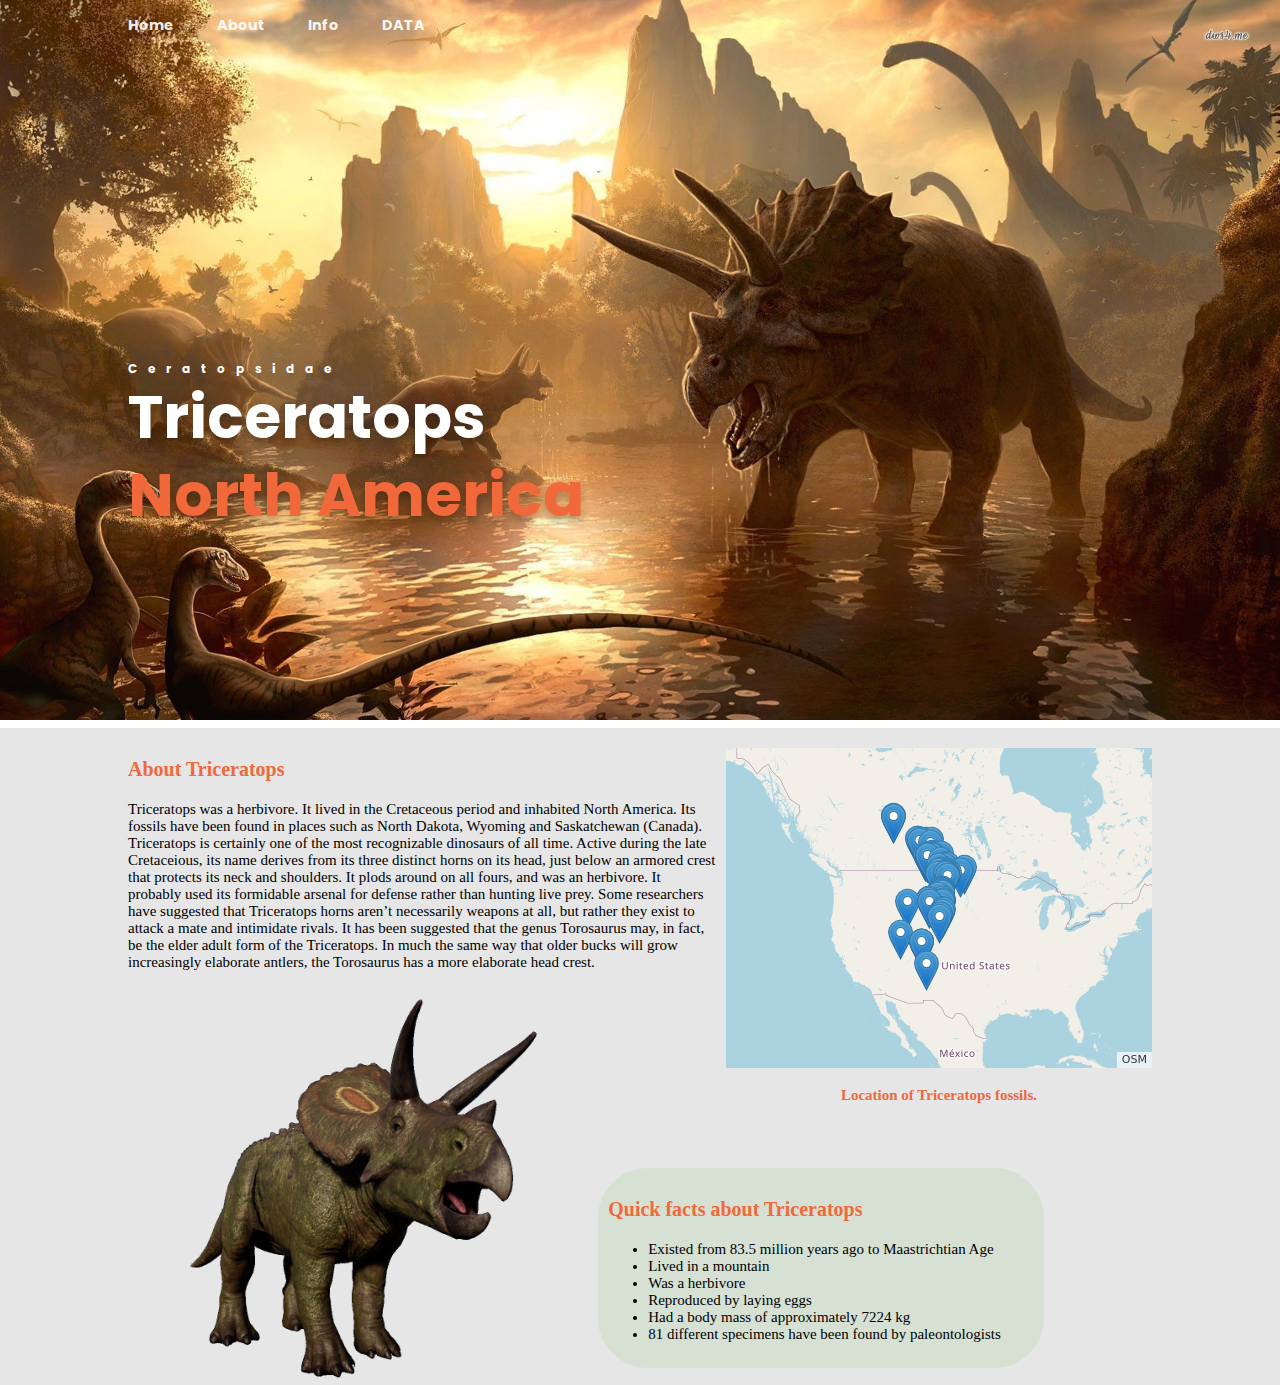
<file: ceratops.html>
<!DOCTYPE html>
<html lang="en">
<head>
    <meta charset="UTF-8">
    <meta name="viewport" content="width=device-width, initial-scale=1.0">
    <title>Document</title>
    <link rel="stylesheet" href="./style/styledesc.css">
</head>
<body>
    <header>
        <nav>
            <a href="index.html">Home</a>
            <a href="about.html">About</a>
            <a href="info.html">Info</a>
            <a href="data.html">DATA</a>
        </nav>
    </header> 
    <div class="item">
        <img src="./images/Ceratops.jpg">
        <div class="content">
            <div class="name">Ceratopsidae</div>
            <div class="family">Triceratops</div>
            <div class="location">North America</div>
        </div>
    </div>
    <div class="container">
        <div class="left-container">
            <h3>About Triceratops</h3>
            <p>Triceratops was a herbivore. It lived in the Cretaceous period and inhabited North America. Its fossils have been found in places such as North Dakota, Wyoming and Saskatchewan (Canada).

                Triceratops is certainly one of the most recognizable dinosaurs of all time. Active during the late Cretaceious, its name derives from its three distinct horns on its head, just below an armored crest that protects its neck and shoulders. It plods around on all fours, and was an herbivore. It probably used its formidable arsenal for defense rather than hunting live prey.
                
                Some researchers have suggested that Triceratops horns aren’t necessarily weapons at all, but rather they exist to attack a mate and intimidate rivals. It has been suggested that the genus Torosaurus may, in fact, be the elder adult form of the Triceratops. In much the same way that older bucks will grow increasingly elaborate antlers, the Torosaurus has a more elaborate head crest.</p>
            <img class="image" width="60%" height="auto" src="./images/ceratopsdes.png">
        </div>
        <div class="right-container">
            <img src="./images/map2.png">
            <p>Location of Triceratops fossils.</p>
            <div class="facts">
                <h3>Quick facts about Triceratops</h3>
            <ul>
                <li>Existed from 83.5 million years ago to Maastrichtian Age</li>
                <li>Lived in a mountain</li> 
                <li>Was a herbivore</li>
                <li>Reproduced by laying eggs</li>  
                <li>Had a body mass of approximately 7224 kg</li> 
                <li>81 different specimens have been found by paleontologists</li>
            </ul>
            </div>
        </div>
    </div>
</body>
</html>
</file>
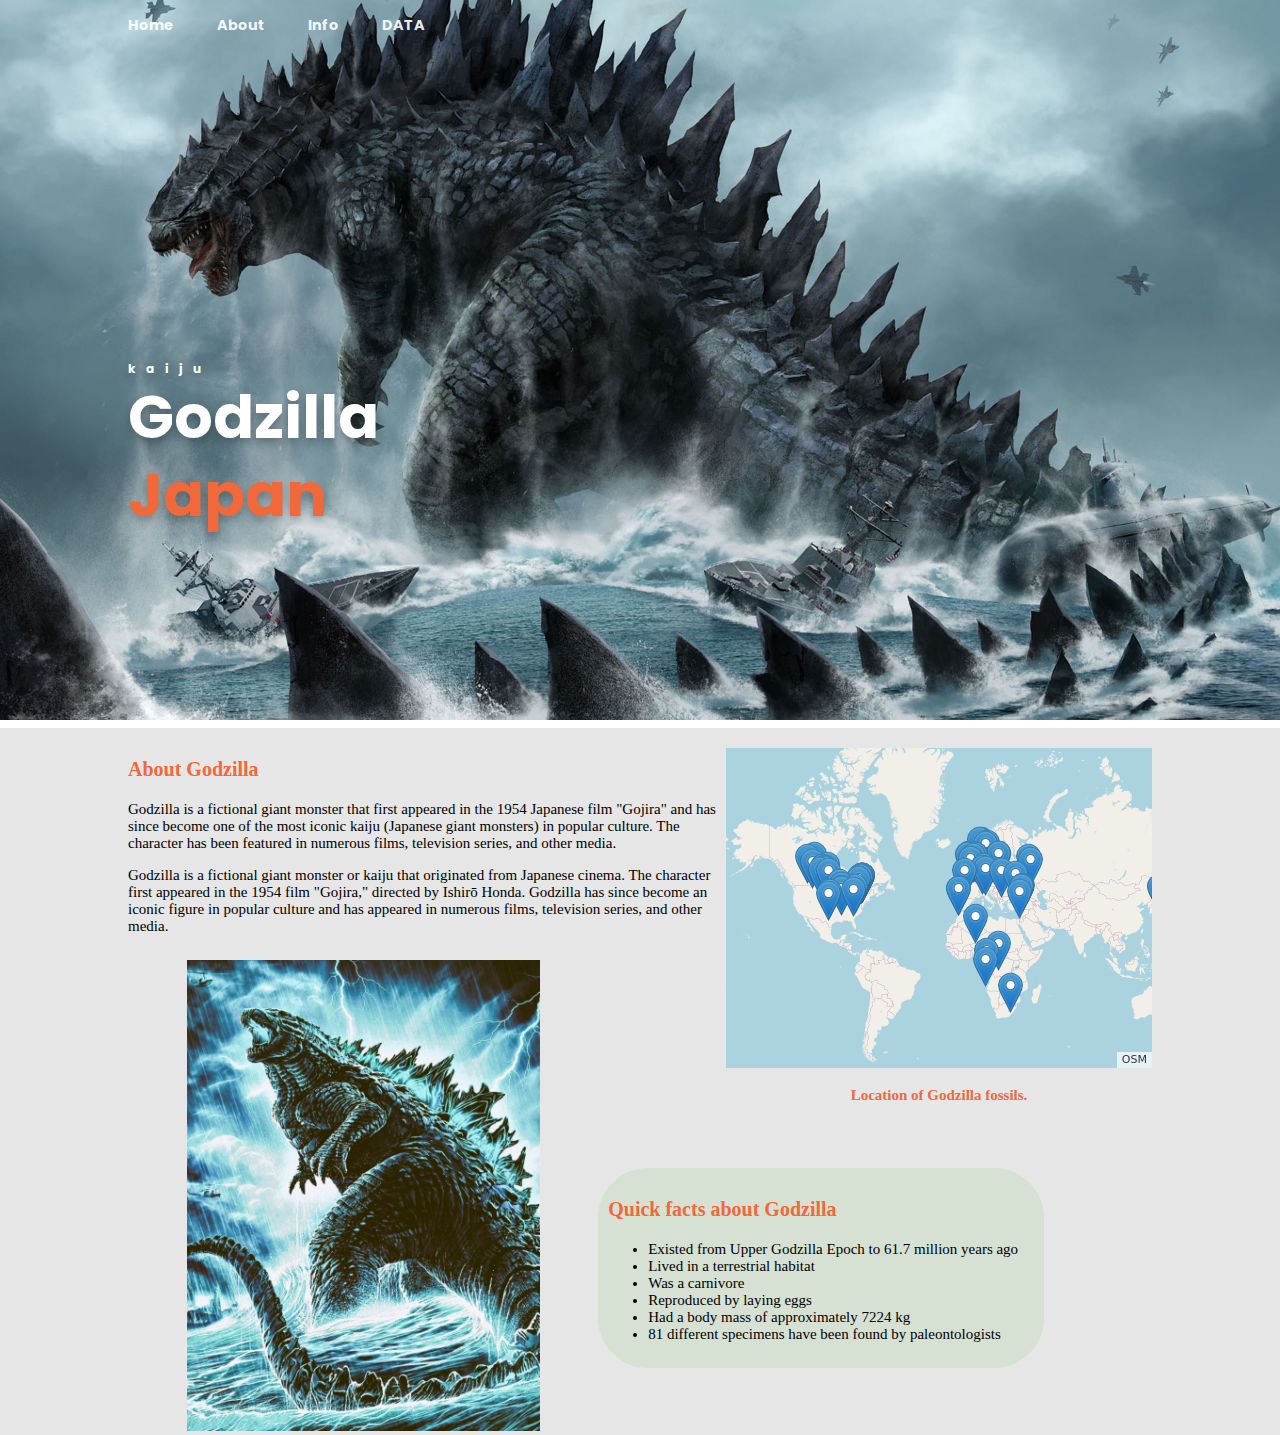
<file: godzilla.html>
<!DOCTYPE html>
<html lang="en">
<head>
    <meta charset="UTF-8">
    <meta name="viewport" content="width=device-width, initial-scale=1.0">
    <title>Document</title>
    <link rel="stylesheet" href="./style/styledesc.css">
</head>
<body>
    <header>
        <nav>
            <a href="index.html">Home</a>
            <a href="about.html">About</a>
            <a href="info.html">Info</a>
            <a href="data.html">DATA</a>
        </nav>
    </header> 
    <div class="item">
        <img src="./images/godzilla.jpg">
        <div class="content">
            <div class="name">kaiju</div>
            <div class="family">Godzilla</div>
            <div class="location">Japan</div>
        </div>
    </div>
    <div class="container">
        <div class="left-container">
            <h3>About Godzilla</h3>
            <p>Godzilla is a fictional giant monster that first appeared in the 1954 Japanese film "Gojira" and has since become one of the most iconic kaiju (Japanese giant monsters) in popular culture. The character has been featured in numerous films, television series, and other media.</p>
            <p>Godzilla is a fictional giant monster or kaiju that originated from Japanese cinema. The character first appeared in the 1954 film "Gojira," directed by Ishirō Honda. Godzilla has since become an iconic figure in popular culture and has appeared in numerous films, television series, and other media.</p>
            <img class="image" width="60%" height="auto" src="./images/godzillades.jpg">
        </div>
        <div class="right-container">
            <img src="./images/map3.png">
            <p>Location of Godzilla fossils.</p>
            <div class="facts">
                <h3>Quick facts about Godzilla</h3>
            <ul>
                <li>Existed from Upper Godzilla Epoch to 61.7 million years ago</li>
                <li>Lived in a terrestrial habitat</li> 
                <li>Was a carnivore</li>
                <li>Reproduced by laying eggs</li>  
                <li>Had a body mass of approximately 7224 kg</li> 
                <li>81 different specimens have been found by paleontologists</li>
            </ul>
            </div>
        </div>
    </div>
</body>
</html>
</file>
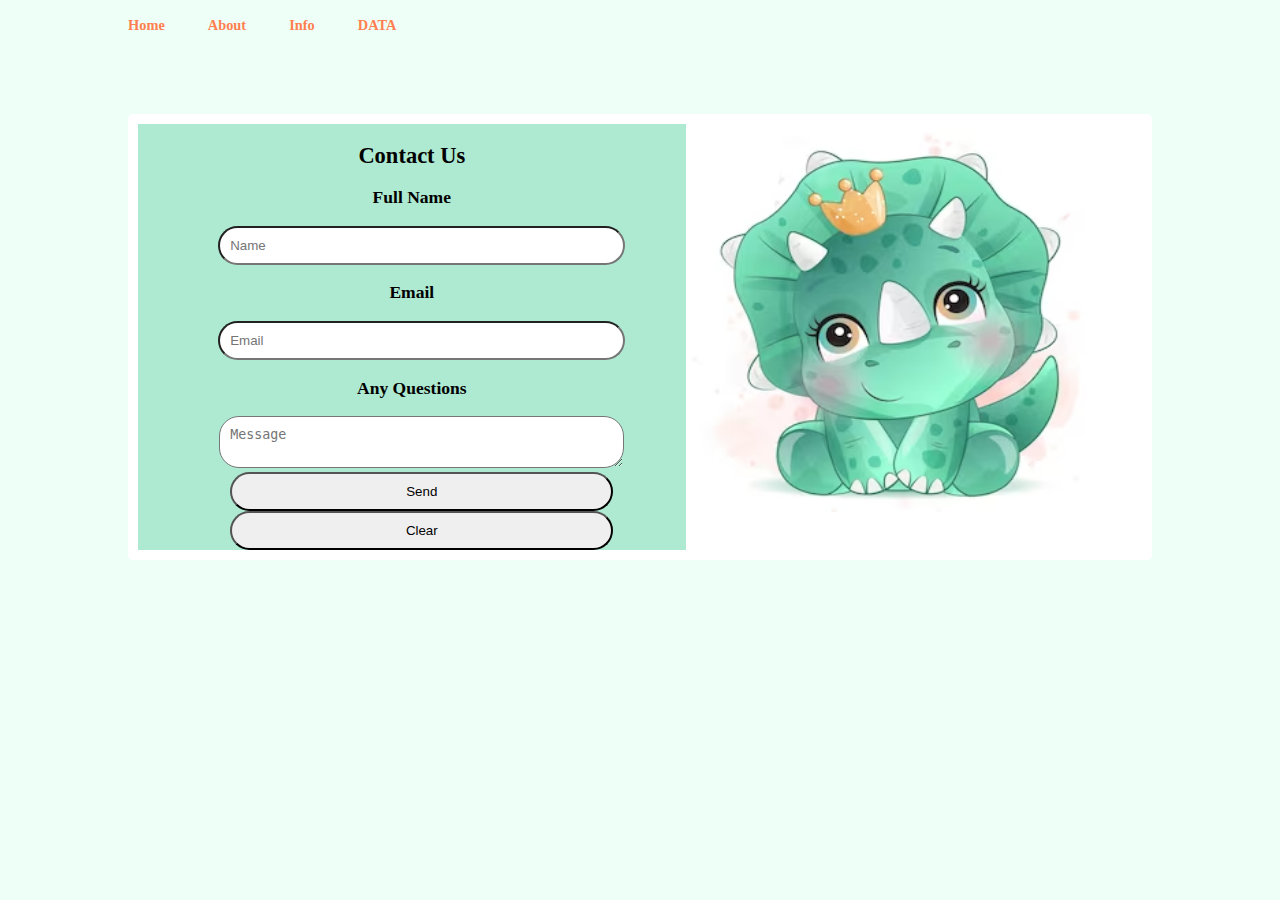
<file: info.html>
<!DOCTYPE html>
<html lang="en">
<head>
    <meta charset="UTF-8">
    <meta name="viewport" content="width=device-width, initial-scale=1.0">
    <link rel="stylesheet" href="./style/styleinfo.css">
    <title>Document</title>
    <script src="./js/form.js"></script>
    
</head>
<body>
    <header>
        <nav>
            <a href="index.html">Home</a>
            <a href="about.html">About</a>
            <a href="info.html">Info</a>
            <a href="data.html">DATA</a>
        </nav>
    </header> 
    <div class="container">
        <div class="left-container">
            <form action="./php/add.php" method="get" class="contact" >
                <h2>Contact Us</h3>
                <h3>Full Name</h3>
                <input type="text" id="name" name="name" placeholder="Name" required><br>
                <h3>Email</h3>
                <input type="email" id="email" name="email" placeholder="Email" pattern="[a-zA-Z0-9._%+-]+@gmail.com$" required ><br>
                <h3>Any Questions</h3>
                <textarea name="message" id="quest" placeholder="Message"required></textarea><br>
                <input type="submit" onclick="verif()" value="Send">
                <input type="reset" value="Clear">
            </form>
        </div>
        <div class="right-container">
            <img class="image" src="./images/info.avif">
        </div>
    </div>
</body>
</html>
</file>
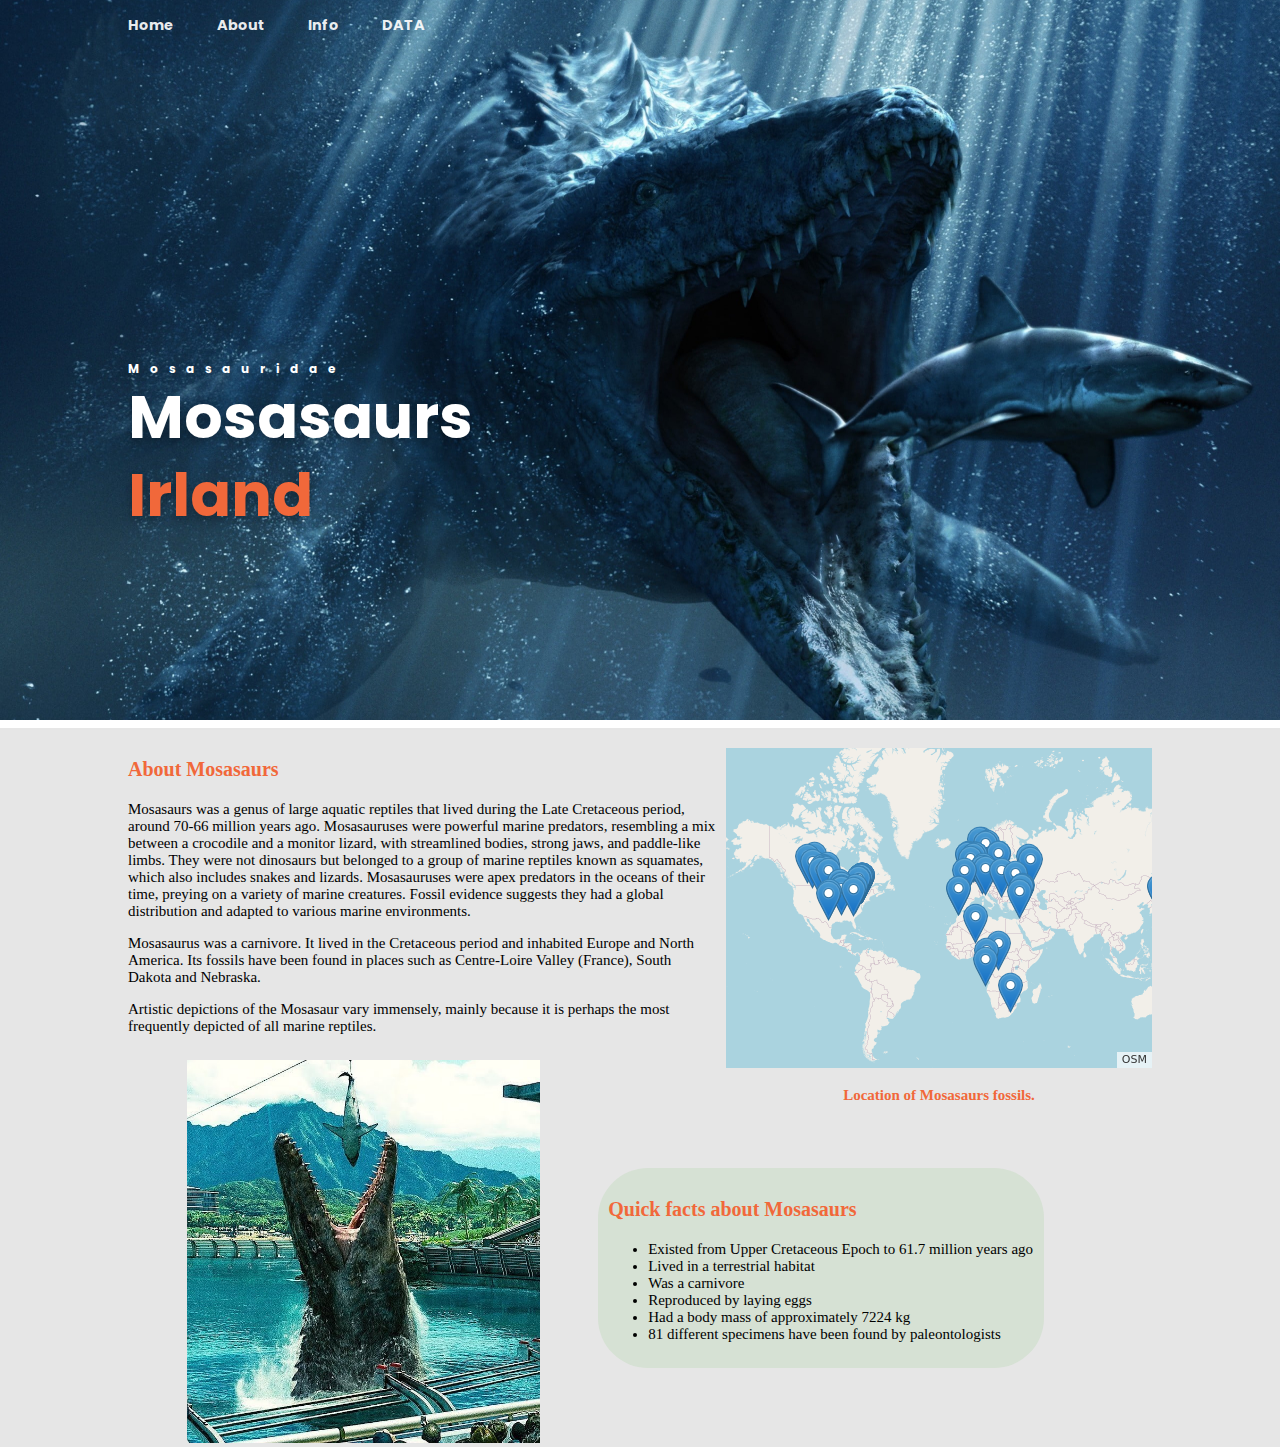
<file: maussaurus.html>
<!DOCTYPE html>
<html lang="en">
<head>
    <meta charset="UTF-8">
    <meta name="viewport" content="width=device-width, initial-scale=1.0">
    <title>Document</title>
    <link rel="stylesheet" href="./style/styledesc.css">
</head>
<body>
    <header>
        <nav>
            <a href="index.html">Home</a>
            <a href="about.html">About</a>
            <a href="info.html">Info</a>
            <a href="data.html">DATA</a>
        </nav>
    </header> 
    <div class="item">
        <img src="./images/Mosasaurs.jpg">
        <div class="content">
            <div class="name">Mosasauridae</div>
            <div class="family">Mosasaurs</div>
            <div class="location">Irland</div>
        </div>
    </div>
    <div class="container">
        <div class="left-container">
            <h3>About Mosasaurs</h3>
            <p>Mosasaurs was a genus of large aquatic reptiles that lived during the Late Cretaceous period, around 70-66 million years ago. Mosasauruses were powerful marine predators, resembling a mix between a crocodile and a monitor lizard, with streamlined bodies, strong jaws, and paddle-like limbs. They were not dinosaurs but belonged to a group of marine reptiles known as squamates, which also includes snakes and lizards. Mosasauruses were apex predators in the oceans of their time, preying on a variety of marine creatures. Fossil evidence suggests they had a global distribution and adapted to various marine environments.</p>
            <p>Mosasaurus was a carnivore. It lived in the Cretaceous period and inhabited Europe and North America. Its fossils have been found in places such as Centre-Loire Valley (France), South Dakota and Nebraska.</p>
            <p>Artistic depictions of the Mosasaur vary immensely, mainly because it is perhaps the most frequently depicted of all marine reptiles.</p>
            <img class="image" width="60%" height="auto" src="./images/mosasorus.jpg">
        </div>
        <div class="right-container">
            <img src="./images/map3.png">
            <p>Location of Mosasaurs fossils.</p>
            <div class="facts">
                <h3>Quick facts about Mosasaurs</h3>
            <ul>
                <li>Existed from Upper Cretaceous Epoch to 61.7 million years ago</li>
                <li>Lived in a terrestrial habitat</li> 
                <li>Was a carnivore</li>
                <li>Reproduced by laying eggs</li>  
                <li>Had a body mass of approximately 7224 kg</li> 
                <li>81 different specimens have been found by paleontologists</li>
            </ul>
            </div>
        </div>
    </div>
</body>
</html>
</file>
<file: style/styledesc.css>
@import url('https://fonts.googleapis.com/css2?family=Poppins:ital,wght@0,100;0,200;0,300;0,400;0,500;0,600;0,700;0,800;0,900;1,100;1,200;1,300;1,400;1,500;1,600;1,700;1,800;1,900&display=swap');
body{
    margin: 0;
    font-family: Poppins;
    font-size: 12px;
}
a{
    text-decoration: none;
}
header{
    width: 1140px;
    max-width: 80%;
    margin: auto;
    height: 50px;
    display: flex;
    align-items: center;
    position: relative;
    z-index: 100;
}
header a{
    color: #ffffffe9;
    font-weight: bold;
    font-size: 1.2em;
    margin-right: 40px;
}

.item{
    width: 100%;
    height: auto;
    position: absolute;
    inset: 0 0 0 0;
}
.item img{
    width: 100%;
    height: auto;
    object-fit: cover;
}
.item .content{
    position: absolute;
    top: 40%;
    width: 1140px;
    max-width: 80%;
    left: 50%;
    transform: translateX(-50%);
    padding-right: 30%;
    box-sizing: border-box;
    color: #fff;
    text-shadow: 0 5px 10px #0004;
}
.item .name{
    font-weight: bold;
    letter-spacing: 10px;
}
.item .family,
.item .location{
    font-size: 5em;
    font-weight: bold;
    line-height: 1.3em;
}
.item .location{
    color: #f1683a;
}
/*ssssssss*/
.container{
    margin-top: 53%;
    display: flex;
    align-items: flex-start;
    font-family: 'comic sans ms';
    background-color: rgb(230, 230, 230);
    
}
.left-container{
    font-family: 'comic sans ms';
    width: 70%;
    margin-left: 10%;
    margin-right: 10px;
    margin-top: 10px;
    font-size: 15px;
}
.image{
    margin-left: 10%;
    margin-top: 10px;
}
h3{
    font-size: 20px;
    font-weight: bold;
    color: #f1683a;
}
.right-container{
    font-family: 'comic sans ms';
    margin-right: 10%;
    margin-top: 20px;
    font-size: 15px;
}
.right-container p{
    font-weight: bold;
    font-size: 15px;
    color: #f1683a;
    text-align: center;
}
.right-container .facts{
    padding: 10px;
    width: 100%;
    background-color: #d6e1d4;
    margin-top: 15%;
    margin-left: -30%;
    border-radius: 50px;
}
</file>
<file: style/styleinfo.css>
body{
    margin: 0;
    font-size: 12px;
}
a{
    text-decoration: none;
}
header{
    font-family: 'comic sans ms';
    width: 1140px;
    max-width: 80%;
    margin: auto;
    height: 50px;
    display: flex;
    align-items: center;
    position: relative;
    z-index: 100;
}
header a{
    color:coral;
    font-weight: bold;
    font-size: 1.2em;
    margin-right: 40px;
}
body{
    background-color: #eefff8;
}
.container{
    margin-left: 10%;
    margin-right: 10%;
    margin-top: 5%;
    margin-bottom: 5%;
    background-color: white;
    display:flex;
    padding: 10px;
    font-family: 'comic sans ms';
    border-radius: 5px;
}
.right-container{
    width: 50%;
}
.left-container{
    font-family: 'comic sans ms';
    font-size: 15px;
    background-color:#aee9d1;
    width: 60%;
    text-align: center;
}
.left-container input,textarea{
    width: 70%;
    padding: 10px;
    border-radius: 20px;
    margin-left: 20px;

}
.image{
    width: 90%;
    height: 90%;
    padding: 5px;
    margin-right: -10px;
}
</file>
